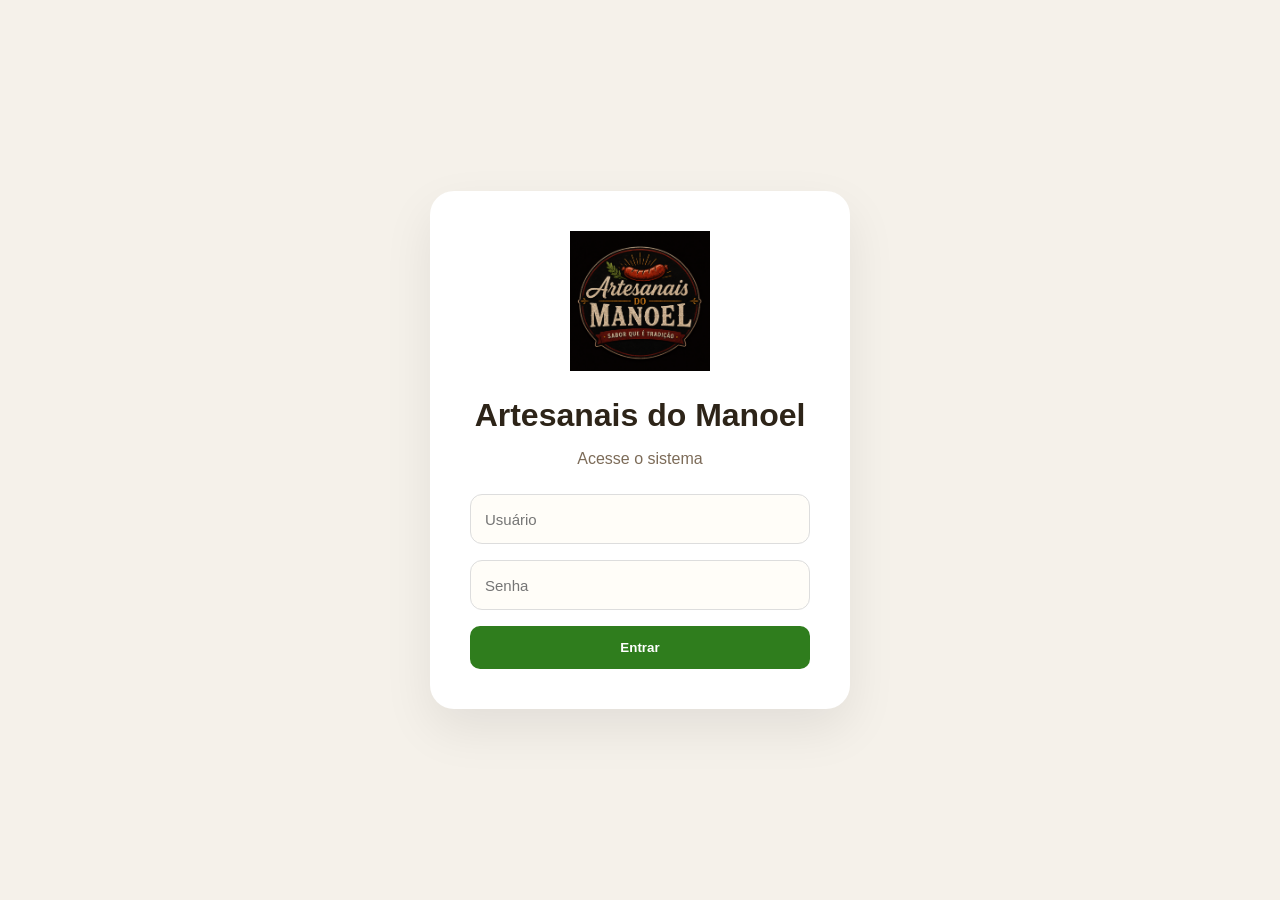
<file: login.html>
<!doctype html>
<html lang="pt-BR">
  <head>
    <meta charset="UTF-8" />
    <meta name="viewport" content="width=device-width, initial-scale=1.0" />

<link
  rel="stylesheet"
  href="https://cdnjs.cloudflare.com/ajax/libs/font-awesome/6.5.2/css/all.min.css"
/>

    <title>Login | Artesanais do Manoel</title>
    <link rel="stylesheet" href="./style.css" />
  </head>

  <body class="login-page">
    <div class="login-card">
      <img src="./assets/logo.png" alt="Logo Artesanais do Manoel" />

      <h1>Artesanais do Manoel</h1>
      <p>Acesse o sistema</p>

      <input type="text" id="usuario" placeholder="Usuário" />
      <input type="password" id="senha" placeholder="Senha" />

      <button class="btn-primary" id="entrarSistema">
  Entrar
</button>
    </div>

    <script src="./login.js"></script>
  </body>
</html>
</file>
<file: style.css>
/* =====================================================
   MANOELERP - STYLE.CSS LIMPO
===================================================== */

/* =========================
   RESET / BASE
========================= */

* {
  margin: 0;
  padding: 0;
  box-sizing: border-box;
  font-family: Arial, Helvetica, sans-serif;
}

html,
body {
  width: 100%;
  max-width: 100%;
  min-height: 100%;
  overflow-x: hidden;
}

html {
  background: #f5f3ee;
}

body {
  background: #f5f3ee;
  color: #1f1f1f;
}

img,
canvas {
  max-width: 100%;
}

button,
input,
select {
  font-family: inherit;
}

/* =========================
   LAYOUT PRINCIPAL
========================= */

.app {
  display: grid;
  grid-template-columns: 340px 1fr;
  width: 100%;
  min-height: 100vh;
}

.content {
  width: 100%;
  max-width: 100%;
  padding: 34px;
  box-sizing: border-box;
}

/* =========================
   SIDEBAR / MENU
========================= */

.sidebar {
  background: #fffdf8;
  border-right: 1px solid #ddd7ca;
  padding: 24px 18px;

  display: flex;
  flex-direction: column;
  justify-content: space-between;

  width: auto;
  min-height: 100vh;
}

.brand {
  display: flex;
  gap: 16px;
  align-items: center;

  padding-bottom: 26px;
  border-bottom: 1px solid #ddd7ca;
}

.logo {
  width: 78px;
  height: 78px;
  min-width: 78px;

  display: flex;
  align-items: center;
  justify-content: center;

  overflow: hidden;
  background: transparent;
}

.logo img {
  width: 100%;
  height: 100%;
  object-fit: contain;
  display: block;
}

.brand h1 {
  font-size: 19px;
  line-height: 1.1;
}

.brand p {
  color: #66635c;
  font-size: 14px;
  margin-top: 4px;
}

.menu {
  margin-top: 32px;
  display: grid;
  gap: 10px;
}

.menu a {
  text-decoration: none;
  color: inherit;
}

.menu-btn {
  width: 100%;
  min-height: 48px;

  border: none;
  background: transparent;

  padding: 0 14px;
  border-radius: 12px;

  text-align: left;

  font-size: 15px;
  font-weight: 700;

  cursor: pointer;

  display: flex;
  align-items: center;
  gap: 12px;

  color: inherit;
  transition: 0.2s;
}

.menu-btn i {
  width: 20px;
  min-width: 20px;
  text-align: center;
  font-size: 16px;
}

.menu-btn span {
  flex: 1;
}

.menu-btn.active,
.menu-btn:hover {
  background: #f0eadf;
}

/* =========================
   USUÁRIO / SAIR
========================= */

.user {
  display: flex;
  align-items: center;
  gap: 12px;

  border-top: 1px solid #ddd7ca;
  padding-top: 20px;
}

.avatar {
  width: 42px;
  height: 42px;

  border-radius: 50%;
  background: #9c927d;
  color: white;

  display: grid;
  place-items: center;

  font-weight: 700;
}

.user p {
  color: #66635c;
  font-size: 14px;
}

.user .btn-light {
  margin-left: auto;
  padding: 8px 14px;
  border-radius: 10px;
  font-size: 13px;
}

/* =========================
   TOPO / HEADER INTERNO
========================= */

.top {
  display: flex;
  justify-content: space-between;
  align-items: center;

  margin-bottom: 26px;
  gap: 18px;
}

.top h2 {
  font-size: 30px;
  margin-bottom: 6px;
}

.top p {
  color: #66635c;
  font-size: 14px;
}

/* =========================
   BOTÕES
========================= */

.btn-primary {
  border: none;
  background: #2f7d1d;
  color: white;

  padding: 14px 20px;
  border-radius: 10px;

  font-weight: 800;
  cursor: pointer;

  transition: 0.2s;
}

.btn-primary:hover {
  filter: brightness(0.95);
}

.btn-light {
  border: 1px solid #ddd7ca;
  background: #fffdf8;
  color: #1f1f1f;

  padding: 13px 18px;
  border-radius: 10px;

  font-weight: 700;
  cursor: pointer;

  transition: 0.2s;
}

.btn-light:hover {
  background: #f0eadf;
}

/* =========================
   CARDS
========================= */

.cards {
  display: grid;
  grid-template-columns: repeat(4, 1fr);
  gap: 18px;

  width: 100%;
  margin-bottom: 24px;
}

.card {
  background: #fffdf8;
  border: 1px solid #e7dfd1;
  border-radius: 18px;

  padding: 24px;

  width: 100%;
  box-shadow: 0 4px 14px rgba(0, 0, 0, 0.03);

  transition: 0.25s;
}

.card:hover {
  transform: translateY(-4px);
  box-shadow: 0 12px 24px rgba(0, 0, 0, 0.06);
}

.card span {
  color: #66635c;
  font-size: 14px;
}

.card strong {
  display: block;
  font-size: 24px;
  margin: 8px 0;
}

.card p {
  color: #66635c;
  font-size: 14px;
}

/* =========================
   PAINEL / FILTROS / TABELAS
========================= */

.panel {
  width: 100%;
  max-width: 100%;

  background: #fffdf8;
  border: 1px solid #ddd7ca;
  border-radius: 18px;

  overflow: hidden;
  box-shadow: 0 10px 28px rgba(0, 0, 0, 0.04);
}

.filters {
  display: grid;
  grid-template-columns: 1.5fr 1fr auto;
  gap: 14px;

  padding: 18px;

  border-bottom: 1px solid #ddd7ca;
  align-items: center;
}

input,
select {
  width: 100%;
  height: 46px;

  padding: 0 14px;

  border: 1px solid #ddd7ca;
  border-radius: 12px;

  background: #fffdf8;
  color: #1f1f1f;

  font-size: 14px;
  outline: none;
}

input:focus,
select:focus {
  border-color: #2f7d1d;
  box-shadow: 0 0 0 3px rgba(47, 125, 29, 0.12);
}

.filters .btn-light {
  height: 46px;
  padding: 0 18px;
  white-space: nowrap;
}

table {
  width: 100%;
  border-collapse: collapse;
}

thead th {
  background: #faf8f2;
  color: #2d2418;

  padding: 16px 18px;

  text-align: left;

  border-bottom: 1px solid #ddd7ca;

  font-size: 13px;
  font-weight: 900;
}

tbody td {
  padding: 16px 18px;

  text-align: left;
  vertical-align: middle;

  border-bottom: 1px solid #e5dece;

  font-size: 14px;
}

tbody tr:hover {
  background: rgba(47, 125, 29, 0.04);
}

td strong {
  font-size: 14px;
  font-weight: 900;
}

td small {
  display: block;
  color: #66635c;

  margin-top: 5px;

  font-size: 12px;
}

td button {
  border: none;

  background: #f3eee5;
  color: #2d2418;

  padding: 9px 12px;
  border-radius: 10px;

  font-weight: 800;
  font-size: 12px;

  cursor: pointer;
  margin-right: 6px;

  transition: 0.2s;
}

td button:hover {
  background: #2f7d1d;
  color: white;
}

/* =========================
   CORES DE STATUS
========================= */

.green {
  color: #2f7d1d;
  font-weight: 800;
}

.orange {
  color: #985700;
  font-weight: 800;
}

.red {
  color: #d93025;
  font-weight: 800;
}

/* =========================
   MODAL
========================= */

.modal {
  position: fixed;
  inset: 0;

  background: rgba(0, 0, 0, 0.45);

  display: none;
  align-items: center;
  justify-content: center;

  z-index: 999;
  padding: 16px;
}

.modal.active {
  display: flex;
}

.modal-content {
  background: #fffdf8;

  width: 100%;
  max-width: 420px;

  padding: 28px;
  border-radius: 22px;

  display: flex;
  flex-direction: column;
  gap: 14px;

  box-shadow: 0 20px 60px rgba(0, 0, 0, 0.15);

  max-height: 90vh;
  overflow-y: auto;
}

.modal-content h2 {
  margin-bottom: 8px;
}

.modal-buttons {
  display: flex;
  gap: 12px;
  margin-top: 10px;
}

/* =========================
   INGREDIENTES
========================= */

.ingredientes-lista {
  display: flex;
  flex-direction: column;
  gap: 10px;

  margin-top: 18px;
  margin-bottom: 18px;
}

.ingrediente-item {
  background: #f8f5ef;
  border: 1px solid #e5dccd;
  border-radius: 12px;

  padding: 12px 14px;

  display: flex;
  align-items: center;
  justify-content: space-between;

  font-size: 14px;
}

.ingrediente-item strong {
  color: #2d2418;
}

.ingrediente-item span {
  color: #8a7357;
}

.ingrediente-item button {
  background: #d14343;
  color: white;

  border: none;
  padding: 6px 10px;
  border-radius: 8px;

  cursor: pointer;
}

/* =========================
   GRÁFICOS / ALERTAS
========================= */

.charts {
  display: grid;
  grid-template-columns: 1fr 1fr;
  gap: 20px;

  width: 100%;
  margin-top: 20px;
  margin-bottom: 24px;
}

.chart-card {
  background: white;
  border-radius: 22px;

  padding: 22px;

  height: 360px;

  box-shadow: 0 10px 30px rgba(0, 0, 0, 0.06);
}

.chart-card canvas {
  max-height: 270px;
}

.chart-card h3 {
  margin-bottom: 16px;
  color: #2d2418;
}

.alerts {
  width: 100%;
  margin-top: 20px;
  margin-bottom: 24px;
}

.alert-card {
  background: white;
  border-radius: 22px;

  padding: 22px;

  box-shadow: 0 10px 30px rgba(0, 0, 0, 0.06);
}

.alert-card h3 {
  margin-bottom: 16px;
  color: #2d2418;
}

.alert-item {
  padding: 14px;
  border-radius: 14px;

  margin-bottom: 10px;

  background: #fff4e5;
  color: #7a4b00;

  font-weight: 700;
}

.alert-item.red {
  background: #ffe8e8;
  color: #a32626;
}

.alert-item.green {
  background: #e8f8ec;
  color: #1f7a3a;
}

/* =========================
   LOGIN
========================= */

.login-page {
  background: #f5f1ea;

  display: flex;
  align-items: center;
  justify-content: center;

  min-height: 100vh;

  padding: 20px;
}

.login-card {
  width: 100%;
  max-width: 420px;

  background: white;

  padding: 40px;
  border-radius: 24px;

  box-shadow: 0 20px 50px rgba(0, 0, 0, 0.08);

  display: flex;
  flex-direction: column;
  gap: 16px;

  text-align: center;
}

.login-card img {
  width: 140px;
  height: 140px;

  object-fit: contain;

  margin: 0 auto 10px;
}

.login-card h1 {
  color: #2d2418;
}

.login-card p {
  color: #7c6b58;
  margin-bottom: 10px;
}

.login-card input {
  height: 50px;
  border-radius: 12px;
  border: 1px solid #ddd;

  padding: 0 14px;

  font-size: 15px;
}

/* =========================
   MOBILE HEADER / OVERLAY
========================= */

.mobile-header {
  display: none;
  align-items: center;
  gap: 14px;

  padding: 14px 16px;

  background: #0f172a;
  color: white;

  position: sticky;
  top: 0;
  z-index: 1100;

  border-bottom: 1px solid rgba(255, 255, 255, 0.08);
}

.mobile-title {
  font-size: 21px;
  font-weight: 800;
  margin: 0;
}

.mobile-menu-btn {
  width: 42px;
  height: 42px;
  min-width: 42px;

  border: none;
  border-radius: 12px;

  background: rgba(255, 255, 255, 0.08);
  color: white;

  font-size: 18px;

  cursor: pointer;

  display: grid;
  place-items: center;
}

.overlay-menu {
  position: fixed;
  inset: 0;

  background: rgba(0, 0, 0, 0.45);

  opacity: 0;
  visibility: hidden;

  transition: 0.25s;

  z-index: 1050;
}

.overlay-menu.active {
  opacity: 1;
  visibility: visible;
}

/* =========================
   DARK MODE
========================= */

html.dark,
html.dark body,
body.dark {
  background: #111827;
  color: #f9fafb;
}

html.dark .sidebar,
html.dark .card,
html.dark .panel,
html.dark .chart-card,
html.dark .alert-card,
html.dark .modal-content,
body.dark .sidebar,
body.dark .card,
body.dark .panel,
body.dark .chart-card,
body.dark .alert-card,
body.dark .modal-content {
  background: #1f2937;
  border-color: #374151;
}

html.dark .brand,
html.dark .user,
html.dark th,
html.dark td,
body.dark .brand,
body.dark .user,
body.dark th,
body.dark td {
  border-color: #374151;
}

html.dark .filters,
body.dark .filters {
  border-color: #374151;
}

html.dark input,
html.dark select,
html.dark .btn-light,
body.dark input,
body.dark select,
body.dark .btn-light {
  background: #111827;
  color: #f9fafb;
  border-color: #374151;
}

html.dark thead th,
body.dark thead th {
  background: #111827;
  color: #f9fafb;
  border-color: #374151;
}

html.dark tbody td,
body.dark tbody td {
  border-color: #374151;
}

html.dark tbody tr:hover,
body.dark tbody tr:hover {
  background: rgba(255, 255, 255, 0.04);
}

html.dark .menu-btn,
body.dark .menu-btn {
  color: #f9fafb;
}

html.dark .menu-btn.active,
html.dark .menu-btn:hover,
body.dark .menu-btn.active,
body.dark .menu-btn:hover {
  background: #374151;
}

html.dark p,
html.dark span,
html.dark small,
body.dark p,
body.dark span,
body.dark small {
  color: #d1d5db;
}

html.dark h1,
html.dark h2,
html.dark h3,
html.dark strong,
body.dark h1,
body.dark h2,
body.dark h3,
body.dark strong {
  color: #f9fafb;
}

html.dark td button,
body.dark td button {
  background: #111827;
  color: #f9fafb;
  border: 1px solid #374151;
}

html.dark td button:hover,
body.dark td button:hover {
  background: #2f7d1d;
  color: white;
}

/* =========================
   DESKTOP GARANTIDO
========================= */

@media (min-width: 901px) {
  .app {
    display: grid;
    grid-template-columns: 340px 1fr;
    min-height: 100vh;
  }

  .sidebar {
    position: static;
    left: auto;
    width: auto;
    height: auto;
    display: flex;
  }

  .mobile-header,
  .overlay-menu {
    display: none !important;
  }

  .content {
    padding: 34px;
  }

  .top {
    display: flex;
    flex-direction: row;
    align-items: center;
  }

  .top > div h2,
  .top > div p {
    display: block;
  }

  .cards {
    grid-template-columns: repeat(4, 1fr);
  }

  .charts {
    grid-template-columns: 1fr 1fr;
  }

  .panel {
    overflow: hidden;
  }

  table {
    min-width: unset;
  }
}

/* =========================
   MOBILE
========================= */

@media (max-width: 900px) {
  .mobile-header {
    display: flex;
  }

  .app {
    display: block;
    min-height: auto;
  }

  .sidebar {
    display: flex !important;

    position: fixed;
    top: 0;
    left: -290px;

    width: 270px;
    max-width: 85vw;
    height: 100vh;

    z-index: 1200;

    transition: left 0.25s ease;

    overflow-y: auto;
  }

  .sidebar.active {
    left: 0;
  }

  .content {
    width: 100%;
    max-width: 100%;

    padding: 14px;

    overflow-x: hidden;
  }

  .top {
    display: flex;
    flex-direction: column;
    align-items: stretch;
    gap: 12px;

    margin-top: 12px;
    margin-bottom: 18px;
  }

  .top > div h2,
  .top > div p {
    display: none;
  }

  .top .btn-primary,
  .top .btn-light {
    width: 100%;
  }

  .cards {
    grid-template-columns: 1fr;
    gap: 14px;
  }

  .card {
    padding: 18px;
  }

  .charts {
    grid-template-columns: 1fr;
    gap: 14px;
  }

  .chart-card {
    height: 300px;
    padding: 18px;
  }

  .chart-card canvas {
    max-height: 230px;
  }

  .panel {
    overflow-x: auto;
    -webkit-overflow-scrolling: touch;
  }

  .filters {
    display: flex;
    flex-direction: column;
    gap: 12px;

    padding: 14px;
  }

  .filters input,
  .filters select,
  .filters button {
    width: 100%;
  }

  table {
    min-width: 640px;
  }

  thead th,
  tbody td {
    padding: 12px;
    font-size: 13px;
    white-space: nowrap;
  }

  .modal-content {
    max-width: 420px;
  }

  .modal-buttons {
    flex-direction: column;
  }

  .modal-buttons button {
    width: 100%;
  }
}

/* =========================
   CELULARES PEQUENOS
========================= */

@media (max-width: 420px) {
  .content {
    padding: 12px;
  }

  .card {
    padding: 16px;
  }

  table {
    min-width: 580px;
  }

  .mobile-title {
    font-size: 19px;
  }
}
</file>
